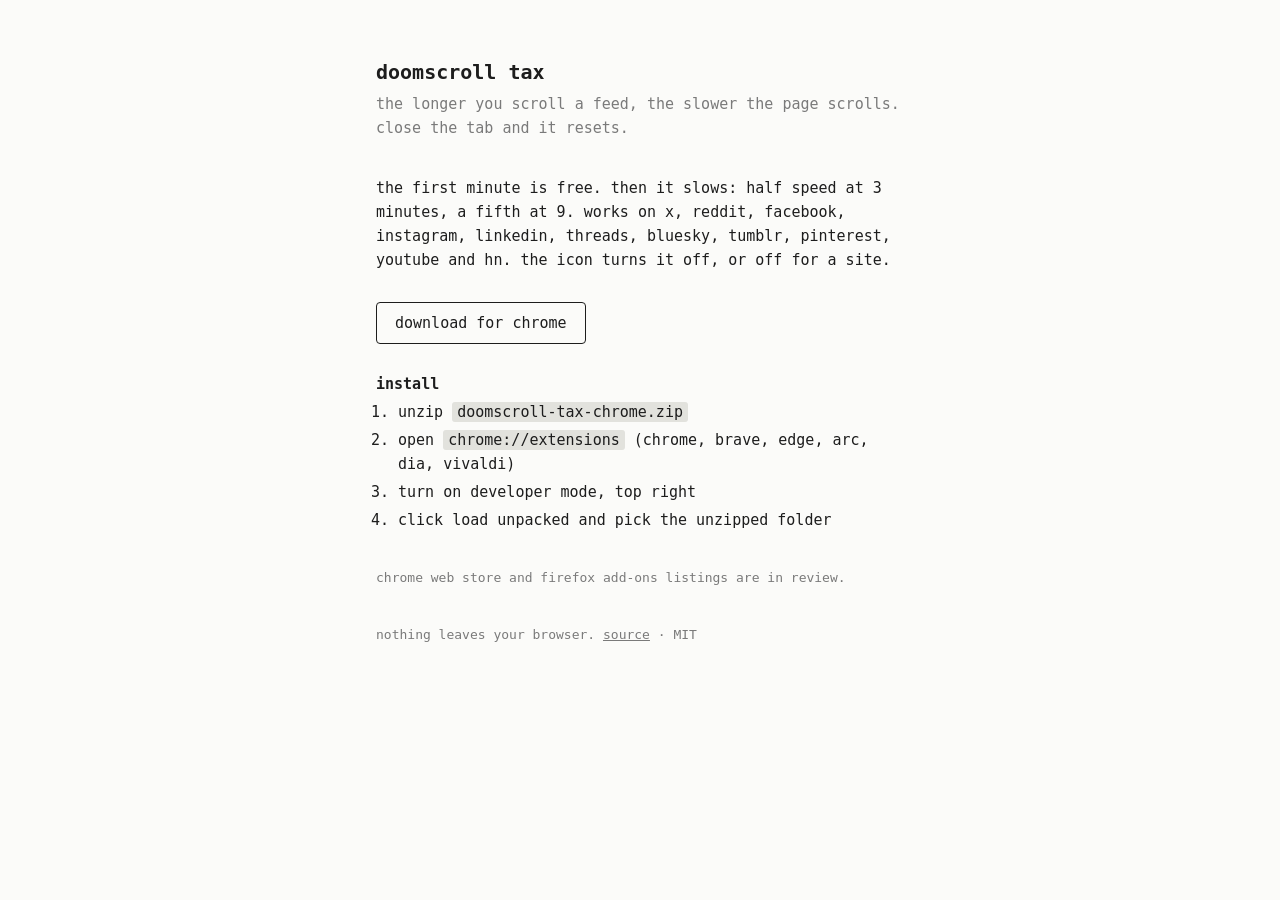
<file: index.html>
<!doctype html>
<html lang="en">
<head>
<meta charset="utf-8">
<meta name="viewport" content="width=device-width, initial-scale=1">
<meta http-equiv="Content-Security-Policy" content="default-src 'self'; connect-src 'none'">
<title>doomscroll tax</title>
<meta name="description" content="the longer you scroll a feed, the slower the page scrolls.">
<link rel="icon" href="extension/icons/32.png">
<link rel="stylesheet" href="styles.css">
</head>
<body>
<main>
  <h1>doomscroll tax</h1>
  <p class="sub">the longer you scroll a feed, the slower the page scrolls. close the tab and it resets.</p>

  <p>the first minute is free. then it slows: half speed at 3 minutes, a fifth at 9. works on x, reddit, facebook, instagram, linkedin, threads, bluesky, tumblr, pinterest, youtube and hn. the icon turns it off, or off for a site.</p>

  <p><a class="btn" href="doomscroll-tax-chrome.zip" download>download for chrome</a></p>

  <h2>install</h2>
  <ol>
    <li>unzip <code>doomscroll-tax-chrome.zip</code></li>
    <li>open <code>chrome://extensions</code> (chrome, brave, edge, arc, dia, vivaldi)</li>
    <li>turn on developer mode, top right</li>
    <li>click load unpacked and pick the unzipped folder</li>
  </ol>
  <p class="small" id="stores">chrome web store and firefox add-ons listings are in review.</p>

  <p class="small">nothing leaves your browser. <a href="https://github.com/tadahk/doomscroll-tax">source</a> · MIT</p>
</main>
</body>
</html>
</file>
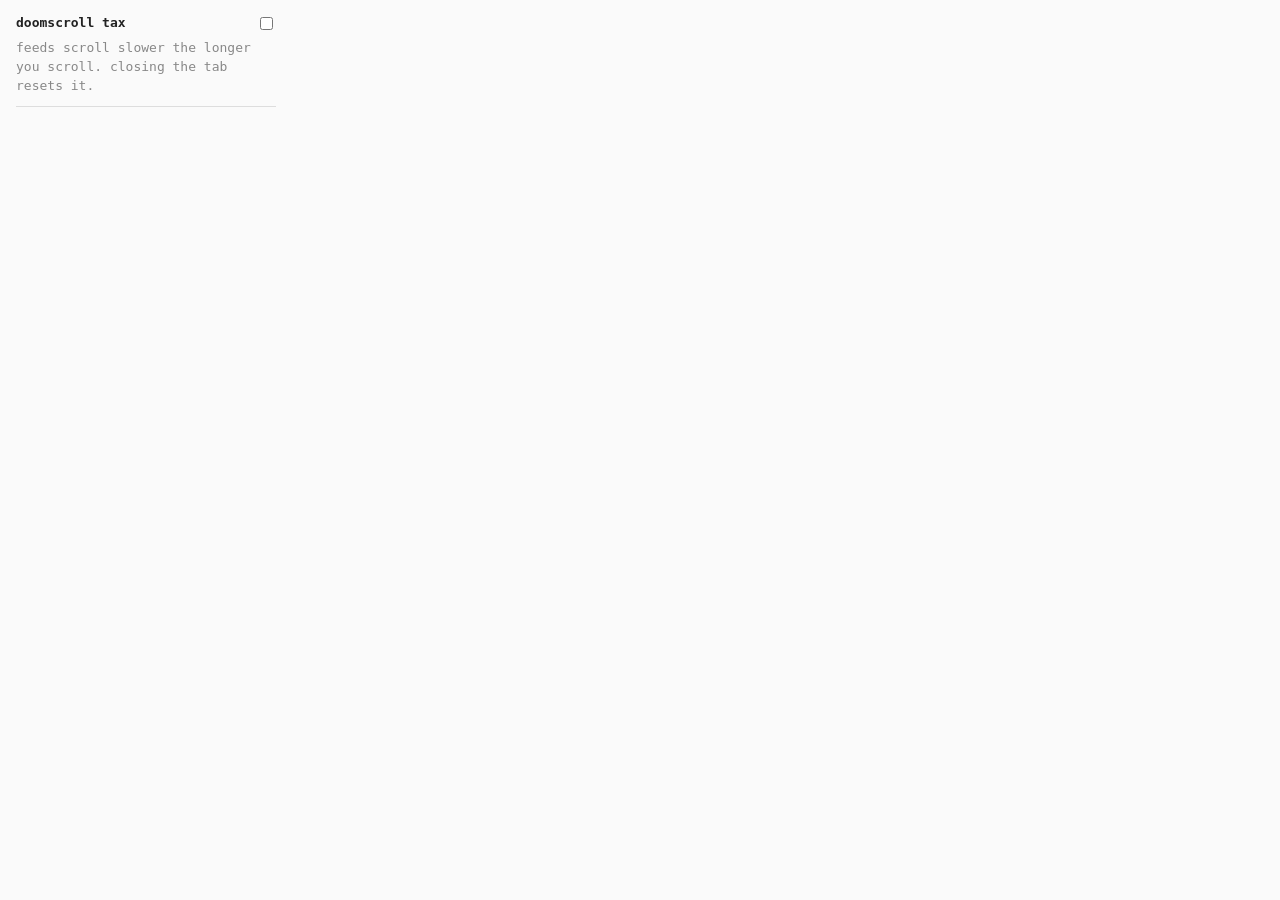
<file: extension/popup.html>
<!doctype html>
<html>
<head>
<meta charset="utf-8">
<title>doomscroll tax</title>
<style>
  :root { color-scheme: light dark; --fg: #222; --bg: #fafafa; --mute: #888; --line: #ddd; }
  @media (prefers-color-scheme: dark) { :root { --fg: #ddd; --bg: #1b1b1b; --line: #333; } }
  body { margin: 0; width: 260px; padding: 14px 16px; font: 13px/1.45 ui-monospace, Menlo, monospace; color: var(--fg); background: var(--bg); }
  label { display: flex; justify-content: space-between; align-items: center; cursor: pointer; }
  h1 { font-size: 13px; font-weight: 600; margin: 0; }
  .note { color: var(--mute); margin: 6px 0 10px; }
  #sites { border-top: 1px solid var(--line); padding-top: 8px; }
  #sites label { padding: 2px 0; }
</style>
</head>
<body>
<label><h1>doomscroll tax</h1><input type="checkbox" id="on"></label>
<p class="note">feeds scroll slower the longer you scroll. closing the tab resets it.</p>
<div id="sites"></div>
<script src="popup.js"></script>
</body>
</html>
</file>
<file: styles.css>
:root { color-scheme: light dark; --fg: #1d1d1d; --bg: #fbfbf9; --mute: #7a7a7a; --line: #e2e2dd; --accent: #c9952f; }
@media (prefers-color-scheme: dark) { :root { --fg: #e4e4e0; --bg: #161616; --mute: #8a8a8a; --line: #2c2c2c; --accent: #e1aa3c; } }
* { box-sizing: border-box; }
body { margin: 0; background: var(--bg); color: var(--fg); font: 15px/1.6 ui-monospace, "SF Mono", Menlo, Consolas, monospace; }
main { max-width: 560px; margin: 0 auto; padding: 56px 16px 72px; }
h1 { font-size: 20px; font-weight: 600; margin: 0; }
.sub { color: var(--mute); margin: 4px 0 36px; }
h2 { font-size: 15px; font-weight: 600; margin: 28px 0 4px; }
p { margin: 0 0 12px; }
ol { padding-left: 22px; margin: 0; }
li { margin: 4px 0; }
code { font: inherit; background: var(--line); padding: 1px 5px; border-radius: 3px; overflow-wrap: anywhere; }
a { color: inherit; }
.btn { display: inline-block; margin-top: 18px; padding: 8px 18px; border: 1px solid var(--fg); border-radius: 4px; text-decoration: none; }
.btn:hover { background: var(--fg); color: var(--bg); }
.small { color: var(--mute); font-size: 13px; margin-top: 36px; }
</file>
